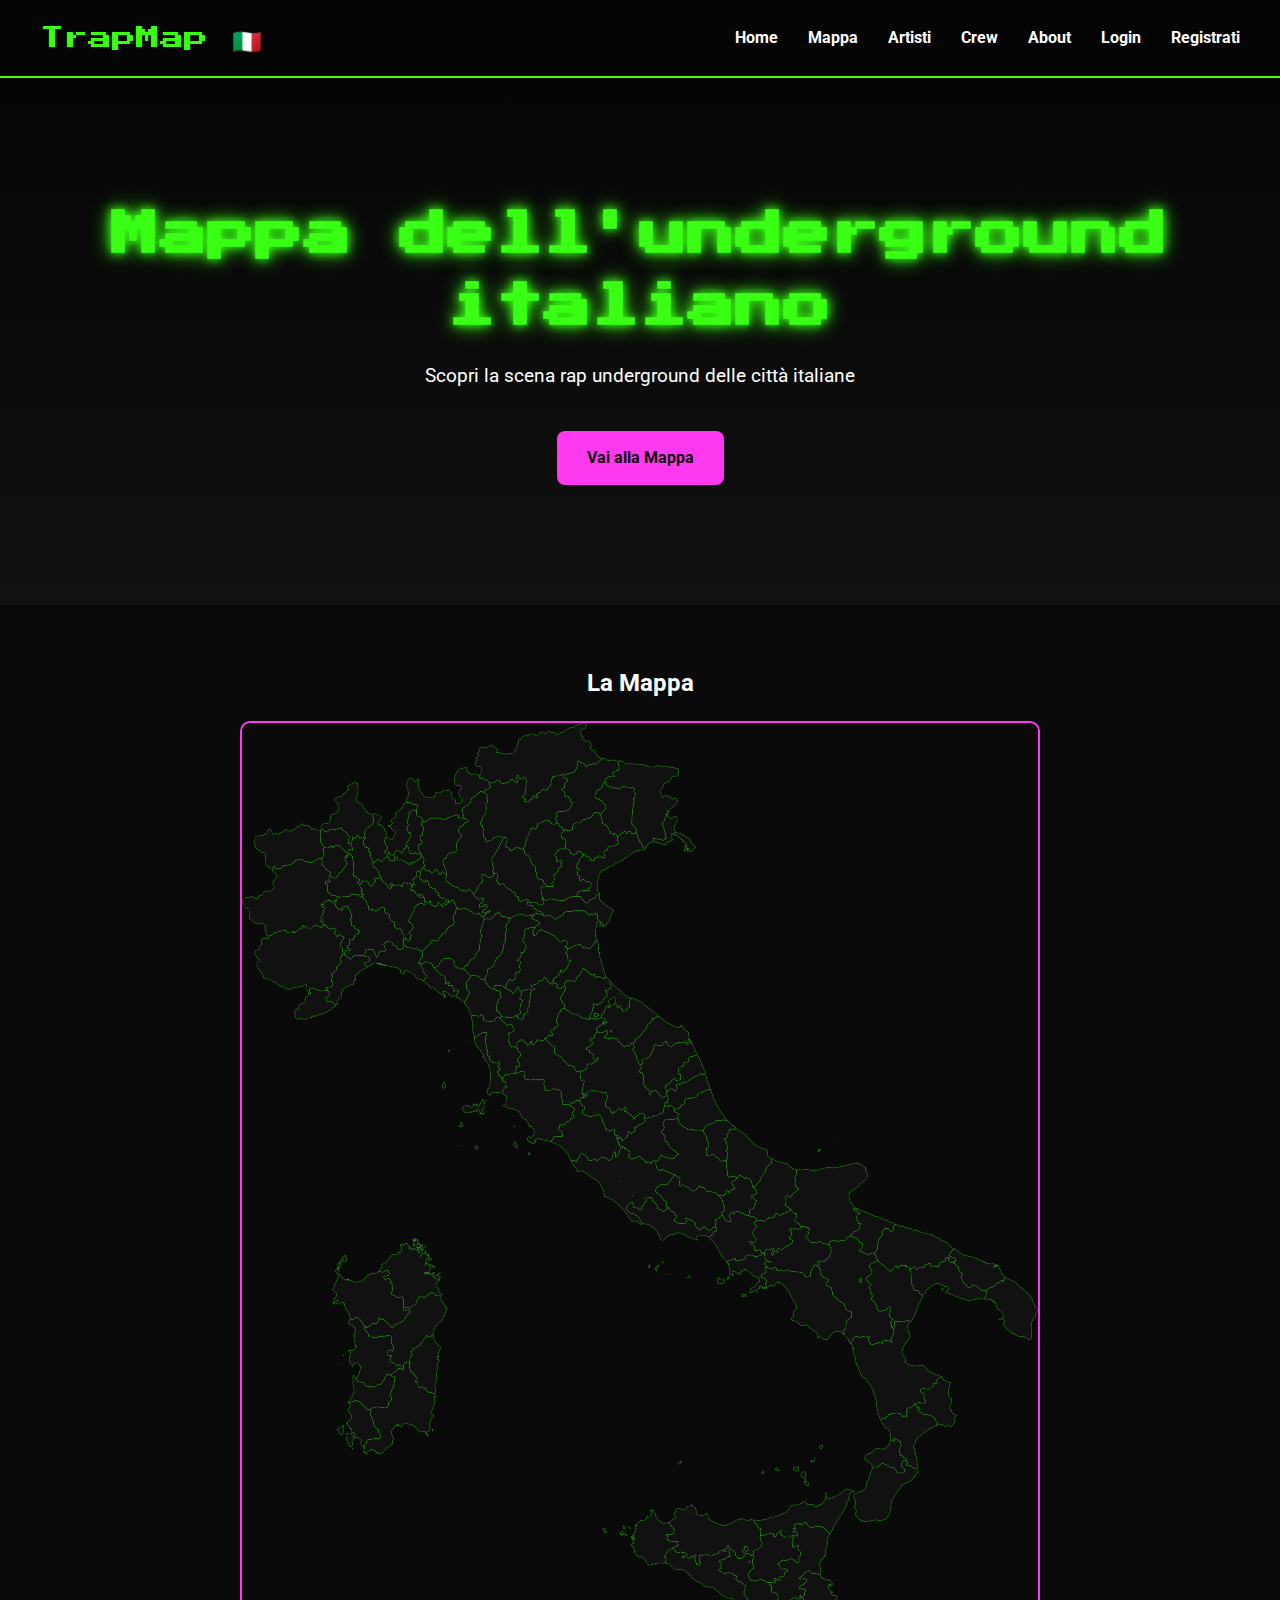
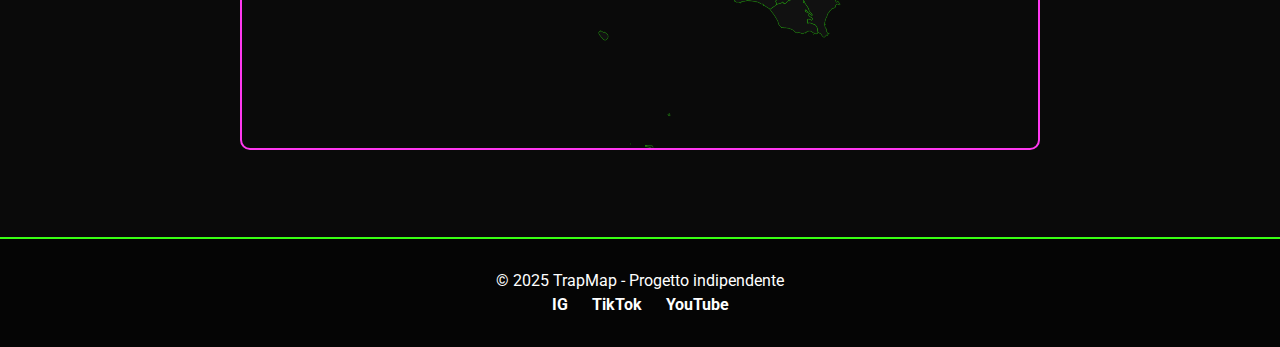
<file: index.html>
<!DOCTYPE html>
<html lang="it">
<head>
<meta charset="UTF-8">
<meta name="viewport" content="width=device-width, initial-scale=1.0">
<title>TrapMap</title>
<link rel="stylesheet" href="style.css">
<link href="https://fonts.googleapis.com/css2?family=Press+Start+2P&family=Roboto:wght@400;700&display=swap" rel="stylesheet">
</head>

<body>
<header>
  <div class="logo">TrapMap 🇮🇹</div>
   <div class="menu-toggle" id="menu-toggle"></div>
  <nav>
    <ul>
      <li><a href="#">Home</a></li>
      <li><a href="#map">Mappa</a></li>
      <li><a href="#">Artisti</a></li>
      <li><a href="#">Crew</a></li>
      <li><a href="#">About</a></li>
	  <li><a href="#" onclick="openLogin()">Login</a></li>
	  <li><a href="#" onclick="openRegister()">Registrati</a></li>
    </ul>
  </nav>
</header>

<section class="hero">
  <h1>Mappa dell'underground italiano</h1>
  <p>Scopri la scena rap underground delle città italiane </p>
  <a href="#map" class="btn-primary hero-btn">Vai alla Mappa</a>
</section>

 <!-- Tooltip globale per nome provincia cursore-->
 <div id="tooltip" class="tooltip"></div>

<section id="map" class="map-section">
  <h2>La Mappa</h2>
  <div class="italy-map-container">
     <div id="map-container" aria-live="polite" role="img" aria-label="Mappa delle province italiane"></div>
  </div>
</section>

<!-- ---------------- POPUP LOGIN ---------------- -->
<div id="loginPopup" class="overlay hidden">
  <div class="overlay-content">
    <span id="closeLogin" class="close-overlay">&times;</span>
    <h2>Accedi</h2>
    <form id="loginForm">
		<!-- Contenitore per messaggi di errore -->
		<div id="loginErrors" style="color: #ff39f0; margin-bottom: 10px;"></div>
	
      <input type="text" name="username" placeholder="Username" required>
      <input type="password" name="password" placeholder="Password" required>
      <button type="submit" class="btn-primary">Accedi</button>
    </form>
    <p>Non hai un account? <a href="#" id="showRegister">Registrati</a></p>
  </div>
</div>

<!-- ---------------- POPUP REGISTRAZIONE ---------------- -->
<div id="registerPopup" class="overlay hidden">
  <div class="overlay-content">
    <span id="closeRegister" class="close-overlay">&times;</span>
    <h2>Registrati</h2>
		<!-- Contenitore per messaggi di errore -->
        <div id="registerErrors" style="color: #ff39f0; margin-bottom: 10px;"></div>
		
    <form id="registerForm">
      <input type="text" name="nome" placeholder="Nome" required>
      <input type="text" name="cognome" placeholder="Cognome" required>
      <input type="text" name="username" placeholder="Username" required>
      <input type="email" name="email" placeholder="Email" required>
      <input type="password" name="password" placeholder="Password" required>
      <input type="password" name="confirm_password" placeholder="Conferma Password" required>
      <button type="submit" class="btn-primary">Registrati</button>
    </form>
    <p>Hai già un account? <a href="#" id="showLogin">Accedi</a></p>
  </div>
</div>


<footer>
  <p>© 2025 TrapMap - Progetto indipendente</p>
  <div class="socials">
    <a href="#">IG</a>
    <a href="#">TikTok</a>
    <a href="#">YouTube</a>
  </div>
</footer>

<!-- LINK JS -->
<script src="script.js"></script>
</body>
</html>
</file>
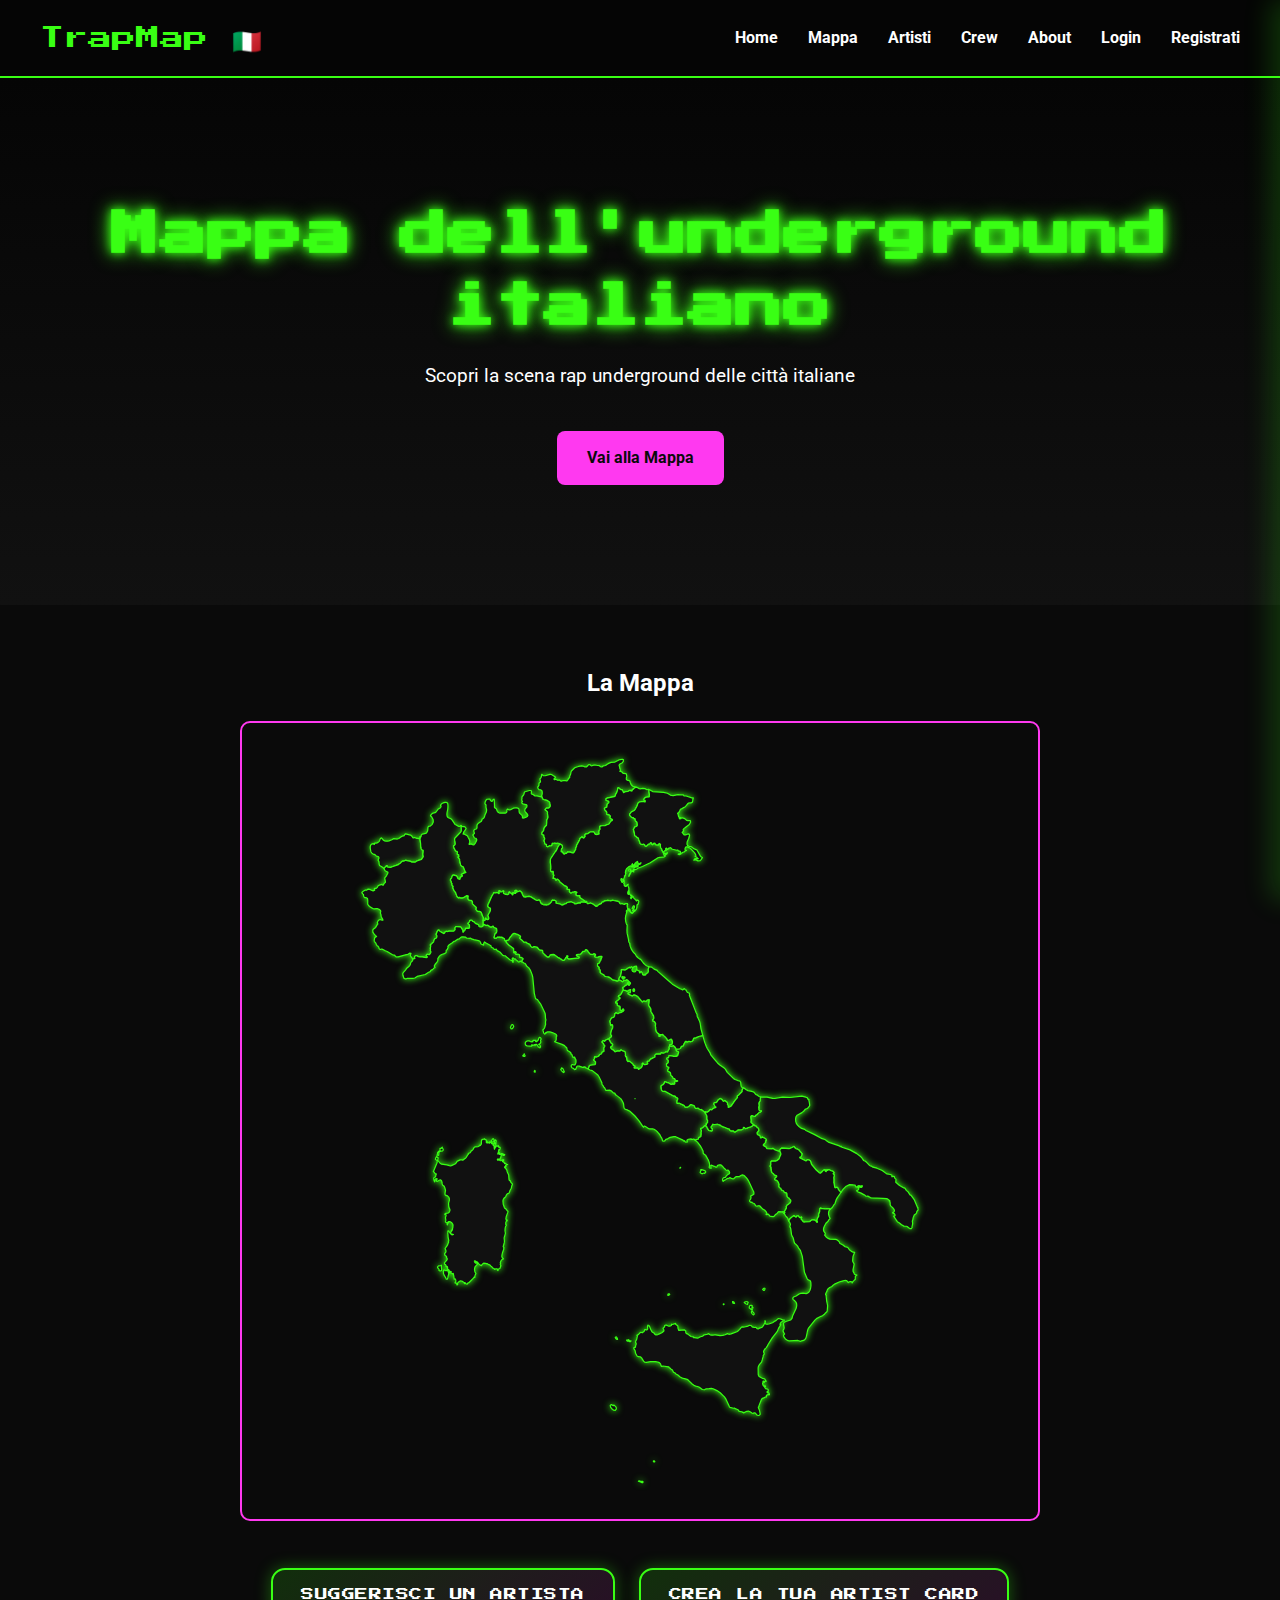
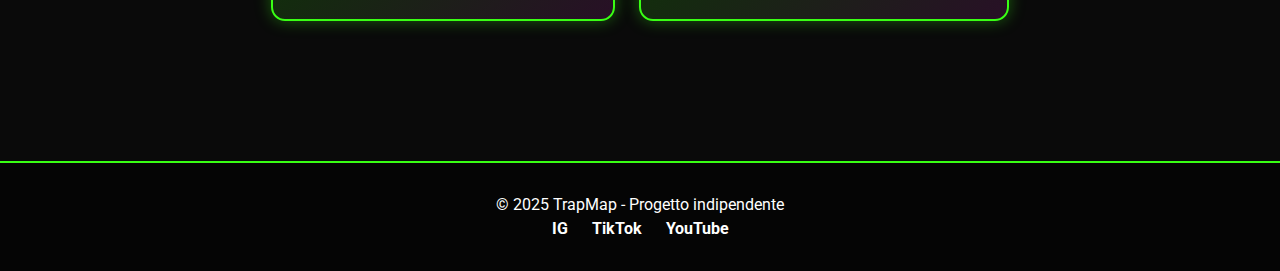
<file: view/index.html>
<!DOCTYPE html>
<html lang="it">
<head>
<meta charset="UTF-8">
<meta name="viewport" content="width=device-width, initial-scale=1.0">
<title>TrapMap</title>
<link rel="stylesheet" href="assets/css/style.css">
<link href="https://fonts.googleapis.com/css2?family=Press+Start+2P&family=Roboto:wght@400;700&display=swap" rel="stylesheet">
</head>

<body>
<header>
  <div class="logo">TrapMap 🇮🇹</div>
   <div class="menu-toggle" id="menu-toggle"></div>
  <nav>
    <ul>
      <li><a href="#">Home</a></li>
      <li><a href="#map">Mappa</a></li>
      <li><a href="#">Artisti</a></li>
      <li><a href="#">Crew</a></li>
      <li><a href="#">About</a></li>
	  <li><a href="#" onclick="openLogin()">Login</a></li>
	  <li><a href="#" onclick="openRegister()">Registrati</a></li>
    </ul>
  </nav>
</header>

<div id="profilePanelBackdrop" class="profile-panel-backdrop hidden" aria-hidden="true"></div>
<aside id="profilePanel" class="profile-panel" aria-hidden="true" aria-labelledby="profilePanelTitle">
  <div class="profile-panel-header">
    <h2 id="profilePanelTitle">Pannello personale</h2>
    <button type="button" class="close-profile" id="closeProfilePanel" aria-label="Chiudi pannello personale">&times;</button>
  </div>
  <div class="profile-panel-body">
    <p class="profile-panel-username" id="profileUsername"></p>
    <ul class="profile-panel-actions" role="menu">
      <li><button type="button" id="profileActionSuggest" class="profile-action" role="menuitem">Invia un suggerimento</button></li>
      <li><button type="button" id="profileActionMySuggestions" class="profile-action" role="menuitem">I miei suggerimenti</button></li>
      <li><button type="button" id="profileActionLogout" class="profile-action profile-action-logout" role="menuitem">Logout</button></li>
    </ul>
  </div>
</aside>

<section class="hero">
  <h1>Mappa dell'underground italiano</h1>
  <p>Scopri la scena rap underground delle città italiane </p>
  <a href="#map" class="btn-primary hero-btn">Vai alla Mappa</a>
</section>

 <!-- Tooltip globale per nome provincia cursore-->
 <div id="tooltip" class="tooltip"></div>

<section id="map" class="map-section">
  <h2>La Mappa</h2>
  <div class="italy-map-container">
     <div id="map-container" aria-live="polite" role="img" aria-label="Mappa delle province italiane"></div>
  </div>
  <div class="map-cta" aria-label="Azioni rapide">
    <button type="button" class="cta-button" id="suggestArtistCta">Suggerisci un artista</button>
    <button type="button" class="cta-button" id="createArtistCardCta">Crea la tua artist card</button>
  </div>
</section>

<!-- ---------------- FORM SUGGERIMENTO ---------------- -->
<div id="suggestionModal" class="modal-overlay hidden" role="dialog" aria-modal="true" aria-labelledby="suggestionTitle">
  <div class="modal-content">
    <div class="modal-header">
      <h2 id="suggestionTitle">Suggerisci un artista</h2>
      <button type="button" class="close-overlay" id="closeSuggestionForm" aria-label="Chiudi il form suggerimento">&times;</button>
    </div>
    <form id="suggestionForm" class="modal-form" novalidate>
      <div class="form-grid">
        <div class="form-field">
          <label for="suggestArtistName">Nome artista suggerito *</label>
          <input type="text" id="suggestArtistName" name="artist_name" required>
        </div>
		<div class="form-field">
          <label for="suggestArtistAlias">Alias</label>
          <input type="text" id="suggestArtistAlias" name="artist_alias">
        </div>
        <div class="form-field">
          <label for="suggestLocation">Provincia </label>
          <select id="suggestLocation" name="location">
            <option value="">Non specificato</option>
          </select>
        </div>
        <div class="form-field">
          <label for="suggestCategory">Categoria *</label>
          <select id="suggestCategory" name="category" required>
            <option value="">Seleziona</option>
            <option value="rapper">Rapper</option>
            <option value="producer">Producer</option>
            <option value="both">Rapper / Producer</option>
          </select>
        </div>
        <div class="form-field">
          <label for="instagram">Link Instagram *</label>
          <input type="url" id="instagram" name="links" placeholder="https://" required>
        </div>
		 <div class="form-field">
          <label for="suggestLinks">Link Spotify </label>
          <input type="url" id="suggestLinks" name="links" placeholder="https://">
        </div>
		 <div class="form-field">
          <label for="suggestLinks">Link Soundcloud </label>
          <input type="url" id="suggestLinks" name="links" placeholder="https://">
        </div>
      </div>
      <div class="form-feedback" id="suggestionFeedback" role="status" aria-live="polite"></div>
      <button type="submit" class="btn-primary submit-button">Invia suggerimento</button>
    </form>
  </div>
</div>

<!-- ---------------- FORM ARTIST CARD ---------------- -->
<div id="artistCardModal" class="modal-overlay hidden" role="dialog" aria-modal="true" aria-labelledby="artistCardTitle">
  <div class="modal-content wide">
    <div class="modal-header">
      <h2 id="artistCardTitle">Crea la tua artist card</h2>
      <button type="button" class="close-overlay" id="closeArtistCardForm" aria-label="Chiudi il form artist card">&times;</button>
    </div>
    <div class="modal-body">
      <form id="artistCardForm" class="modal-form" enctype="multipart/form-data" novalidate>
        <div class="form-grid two-columns">
          <div class="form-field">
            <label for="artistName">Nome artista *</label>
            <input type="text" id="artistName" name="artist_name" required>
          </div>
          <div class="form-field">
            <label for="artistAlias">Alias <span class="optional-label">(opzionale)</span></label>
            <input type="text" id="artistAlias" name="artist_alias" placeholder="Es. @nickname">
          </div>
          <div class="form-field">
            <label for="artistProvince">Provincia *</label>
            <select id="artistProvince" name="province" data-populate="province" required>
              <option value="">Seleziona provincia</option>
            </select>
          </div>
          <div class="form-field">
            <label for="artistCategory">Categoria *</label>
            <select id="artistCategory" name="category" required>
              <option value="">Seleziona</option>
              <option value="rapper">Rapper</option>
              <option value="producer">Producer</option>
              <option value="both">Entrambi</option>
            </select>
          </div>
          <div class="form-field">
            <label for="artistInstagram">Link Instagram *</label>
            <input type="url" id="artistInstagram" name="instagram" placeholder="https://www.instagram.com/" required>
          </div>
          <div class="form-field">
            <label for="artistSpotify">Link Spotify <span class="optional-label">(opzionale)</span></label>
            <input type="url" id="artistSpotify" name="spotify" placeholder="https://open.spotify.com/">
          </div>
          <div class="form-field">
            <label for="artistSoundcloud">Link SoundCloud <span class="optional-label">(opzionale)</span></label>
            <input type="url" id="artistSoundcloud" name="soundcloud" placeholder="https://soundcloud.com/">
          </div>
          <div class="form-field form-field-full">
            <label for="artistImage">Immagine card *</label>
            <input type="file" id="artistImage" name="image" accept="image/*" required>
          </div>
        </div>
        <div class="form-feedback" id="artistCardFeedback" role="status" aria-live="polite"></div>
        <button type="submit" class="btn-primary submit-button" id="artistCardSubmit">Crea la mia artist card</button>
      </form>
      <aside class="artist-card-preview" aria-live="polite" aria-label="Anteprima live della artist card">
        <div class="artist-preview-card">
          <div class="artist-preview-image" id="artistPreviewImageContainer">
            <img id="artistPreviewImage" alt="Anteprima immagine artista" hidden>
            <span class="artist-preview-placeholder">Carica un'immagine per la tua card</span>
          </div>
          <div class="artist-preview-body">
            <h3 id="artistPreviewName">Nome artista</h3>
            <p id="artistPreviewAlias">@alias</p>
            <p id="artistPreviewLocation" class="artist-preview-meta">Provincia</p>
            <p id="artistPreviewCategory" class="artist-preview-category">Categoria</p>
            <ul id="artistPreviewLinks" class="artist-preview-links"></ul>
          </div>
        </div>
      </aside>
    </div>
  </div>
</div>

<!-- ---------------- POPUP LOGIN ---------------- -->
<div id="loginPopup" class="overlay hidden">
  <div class="overlay-content">
    <span id="closeLogin" class="close-overlay">&times;</span>
    <h2>Accedi</h2>
    <form id="loginForm">
		<!-- Contenitore per messaggi di errore -->
		<div id="loginErrors" style="color: #ff39f0; margin-bottom: 10px;"></div>
	
      <input type="text" name="username" placeholder="Username" required>
      <input type="password" name="password" placeholder="Password" required>
      <button type="submit" class="btn-primary">Accedi</button>
    </form>
    <p>Non hai un account? <a href="#" id="showRegister">Registrati</a></p>
  </div>
</div>

<!-- ---------------- POPUP REGISTRAZIONE ---------------- -->
<div id="registerPopup" class="overlay hidden">
  <div class="overlay-content">
    <span id="closeRegister" class="close-overlay">&times;</span>
    <h2>Registrati</h2>
		<!-- Contenitore per messaggi di errore -->
        <div id="registerErrors" style="color: #ff39f0; margin-bottom: 10px;"></div>
		
    <form id="registerForm">
      <input type="text" name="nome" placeholder="Nome" required>
      <input type="text" name="cognome" placeholder="Cognome" required>
      <input type="text" name="username" placeholder="Username" required>
      <input type="email" name="email" placeholder="Email" required>
      <input type="password" name="password" placeholder="Password" required>
      <input type="password" name="confirm_password" placeholder="Conferma Password" required>
      <button type="submit" class="btn-primary">Registrati</button>
    </form>
    <p>Hai già un account? <a href="#" id="showLogin">Accedi</a></p>
  </div>
</div>


<footer>
  <p>© 2025 TrapMap - Progetto indipendente</p>
  <div class="socials">
    <a href="#">IG</a>
    <a href="#">TikTok</a>
    <a href="#">YouTube</a>
  </div>
</footer>

<div id="globalNotification" class="global-notification hidden" role="status" aria-live="polite"></div>

<!-- LINK JS -->
<script type="module" src="assets/js/main.js"></script>
</body>
</html>
</file>
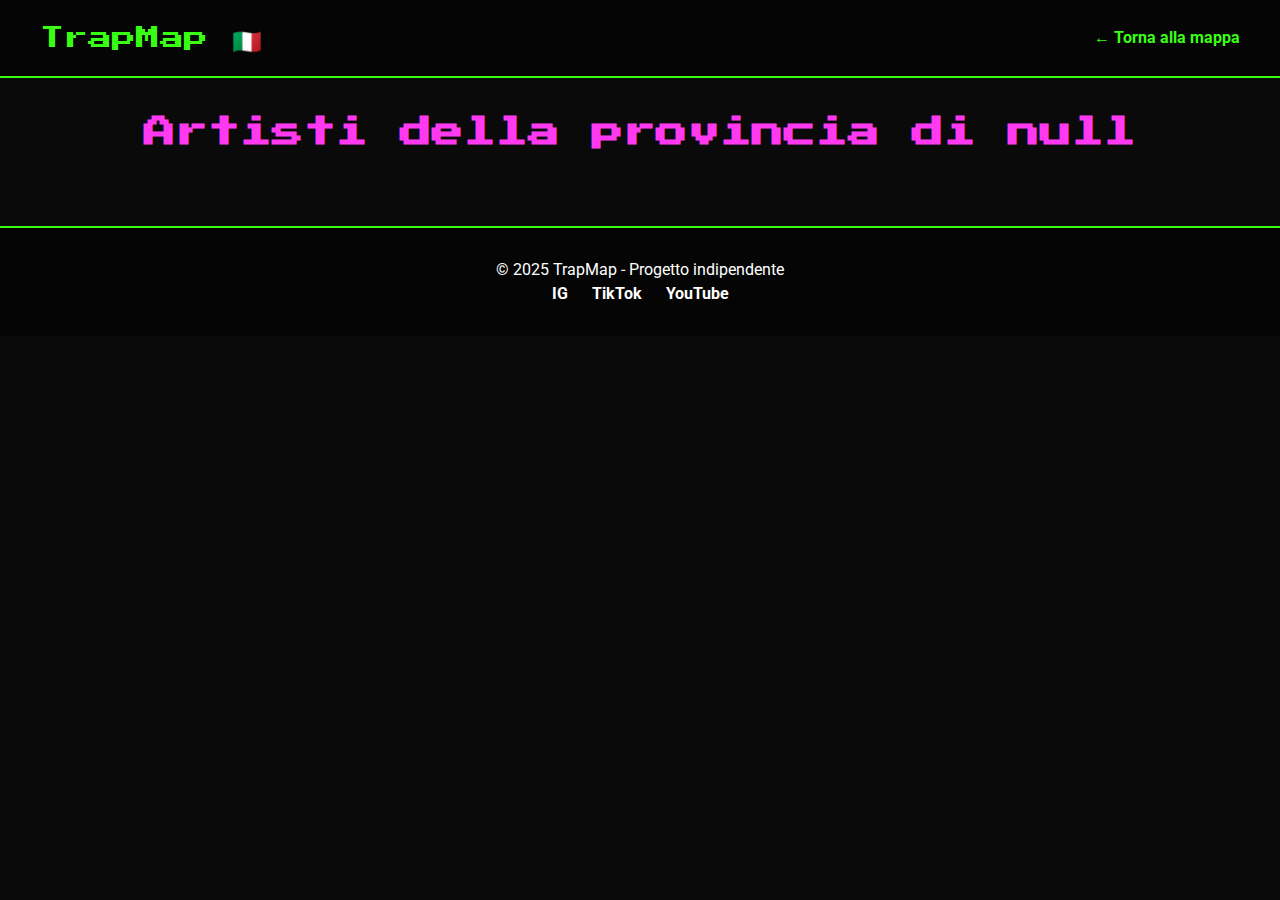
<file: artists.html>
<!DOCTYPE html>
<html lang="it">
<head>
<meta charset="UTF-8">
<meta name="viewport" content="width=device-width, initial-scale=1.0">
<title>TrapMap - Artisti</title>
<link rel="stylesheet" href="artists.css">
<link href="https://fonts.googleapis.com/css2?family=Press+Start+2P&family=Roboto:wght@400;700&display=swap" rel="stylesheet">
</head>
<body>


<header>
  <div class="logo">TrapMap 🇮🇹</div>
  <a href="index.html" class="back-button">&larr; Torna alla mappa</a>
</header>

<main>
  <h1 id="page-title">Artisti della provincia</h1>
  <div id="artist-cards" class="cards-container"></div>
</main>

<footer>
  <p>© 2025 TrapMap - Progetto indipendente</p>
  <div class="socials">
    <a href="#">IG</a>
    <a href="#">TikTok</a>
    <a href="#">YouTube</a>
  </div>
</footer>

<script src="artists.js"></script>
</body>
</html>
</file>
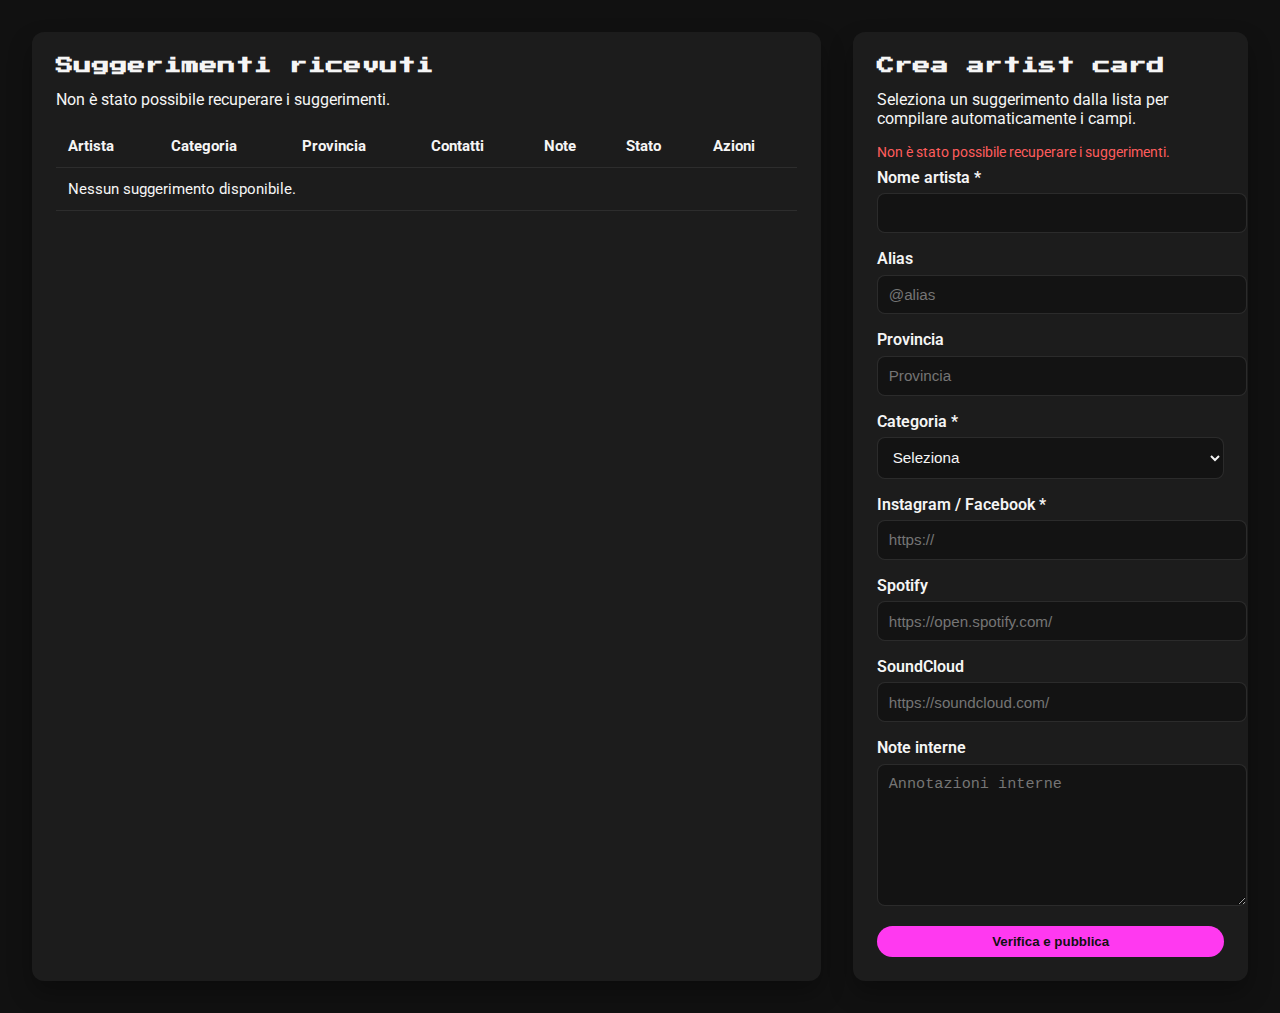
<file: view/admin.html>
<!DOCTYPE html>
<html lang="it">
<head>
  <meta charset="UTF-8">
  <meta name="viewport" content="width=device-width, initial-scale=1.0">
  <title>TrapMap • Admin</title>
  <link rel="stylesheet" href="assets/css/admin.css">
  <link href="https://fonts.googleapis.com/css2?family=Press+Start+2P&family=Roboto:wght@400;600;700&display=swap" rel="stylesheet">
</head>
<body>
  <main class="admin-container">
    <section aria-labelledby="suggestionsTitle">
      <h1 id="suggestionsTitle">Suggerimenti ricevuti</h1>
      <p id="adminListStatus" role="status" aria-live="polite"></p>
      <div class="table-wrapper">
        <table class="suggestions-table" aria-describedby="suggestionsTitle">
          <thead>
            <tr>
              <th scope="col">Artista</th>
              <th scope="col">Categoria</th>
              <th scope="col">Provincia</th>
              <th scope="col">Contatti</th>
              <th scope="col">Note</th>
              <th scope="col">Stato</th>
              <th scope="col">Azioni</th>
            </tr>
          </thead>
          <tbody id="suggestionsTableBody">
            <tr>
              <td colspan="7">Caricamento suggerimenti…</td>
            </tr>
          </tbody>
        </table>
      </div>
    </section>
    <section aria-labelledby="createCardTitle">
      <h2 id="createCardTitle">Crea artist card</h2>
      <p>Seleziona un suggerimento dalla lista per compilare automaticamente i campi.</p>
      <div id="adminFeedback" role="status" aria-live="polite"></div>
      <form id="adminCreateCardForm" class="admin-form" novalidate>
        <input type="hidden" id="adminSuggestionId" name="suggestion_id">
        <div>
          <label for="adminArtistName">Nome artista *</label>
          <input type="text" id="adminArtistName" name="nome_artista" required>
        </div>
        <div>
          <label for="adminArtistAlias">Alias</label>
          <input type="text" id="adminArtistAlias" name="alias" placeholder="@alias">
        </div>
        <div>
          <label for="adminArtistProvince">Provincia</label>
          <input type="text" id="adminArtistProvince" name="provincia" placeholder="Provincia">
        </div>
        <div>
          <label for="adminArtistCategory">Categoria *</label>
          <select id="adminArtistCategory" name="categoria" required>
            <option value="">Seleziona</option>
            <option value="rapper">Rapper</option>
            <option value="producer">Producer</option>
            <option value="both">Entrambi</option>
          </select>
        </div>
        <div>
          <label for="adminInstagramFacebook">Instagram / Facebook *</label>
          <input type="url" id="adminInstagramFacebook" name="instagram_facebook" placeholder="https://" required>
        </div>
        <div>
          <label for="adminSpotify">Spotify</label>
          <input type="url" id="adminSpotify" name="spotify" placeholder="https://open.spotify.com/">
        </div>
        <div>
          <label for="adminSoundcloud">SoundCloud</label>
          <input type="url" id="adminSoundcloud" name="soundcloud" placeholder="https://soundcloud.com/">
        </div>
        <div>
          <label for="adminNotes">Note interne</label>
          <textarea id="adminNotes" name="commento" placeholder="Annotazioni interne" disabled></textarea>
        </div>
        <button type="submit" class="primary">Verifica e pubblica</button>
      </form>
    </section>
  </main>
  <script src="assets/js/admin.js" type="module"></script>
</body>
</html>
</file>
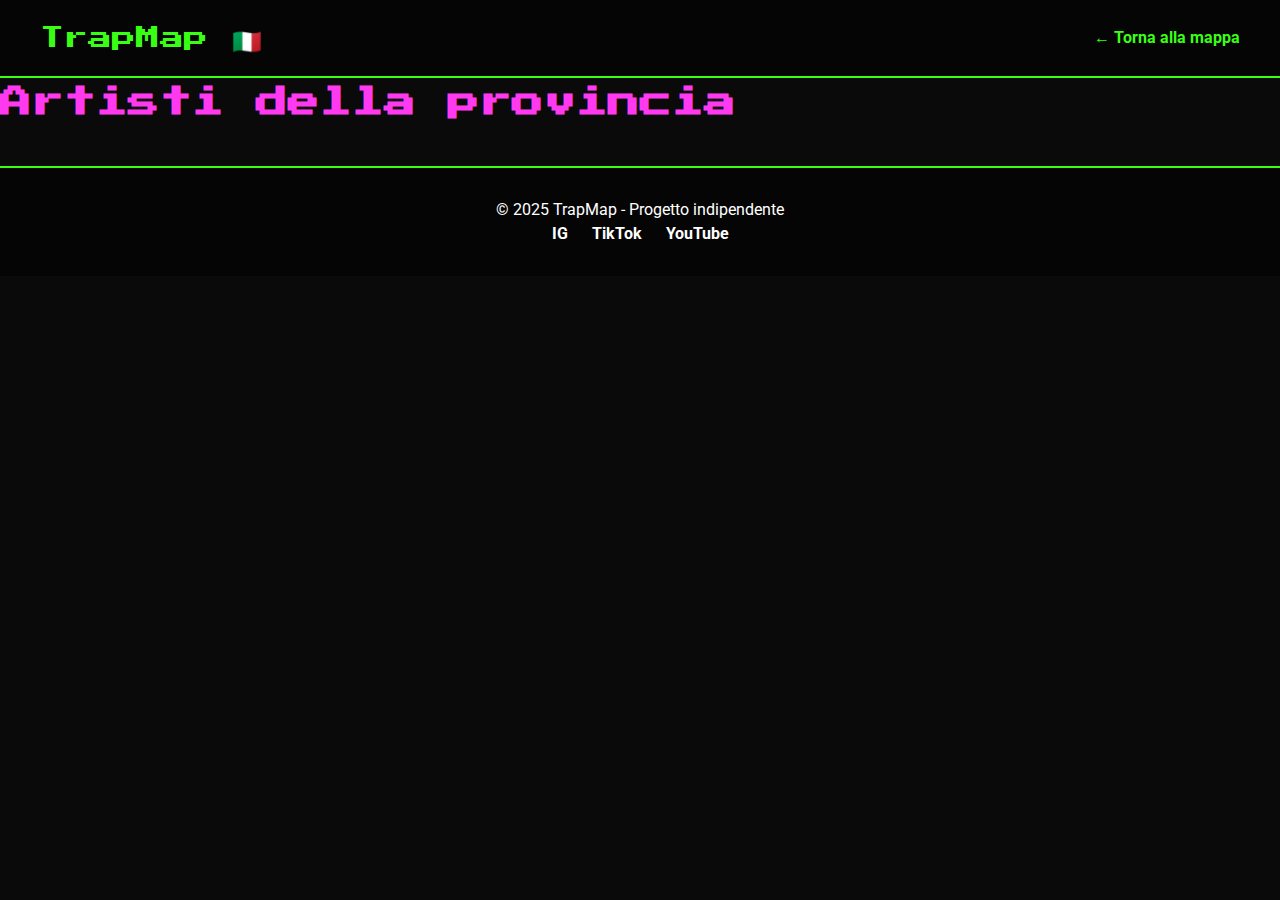
<file: view/artists.html>
<!DOCTYPE html>
<html lang="it">
<head>
<meta charset="UTF-8">
<meta name="viewport" content="width=device-width, initial-scale=1.0">
<title>TrapMap - Artisti</title>
<link rel="stylesheet" href="assets/css/style.css">
<link rel="stylesheet" href="assets/css/artists.css">
<link href="https://fonts.googleapis.com/css2?family=Press+Start+2P&family=Roboto:wght@400;700&display=swap" rel="stylesheet">
</head>
<body>


<header>
  <div class="logo">TrapMap 🇮🇹</div>
  <a href="index.html" class="back-button">&larr; Torna alla mappa</a>
</header>

<main>
  <h1 id="page-title"></h1>
  <div id="artist-cards" class="cards-container"></div>
</main>

<footer>
  <p>© 2025 TrapMap - Progetto indipendente</p>
  <div class="socials">
    <a href="#">IG</a>
    <a href="#">TikTok</a>
    <a href="#">YouTube</a>
  </div>
</footer>

<script src="assets/js/artists.js"></script>
</body>
</html>
</file>
<file: view/assets/css/style.css>
:root {
    --bg: #0a0a0a;
    --bg-panel: #070707;
    --bg-modal: #111111;
    --neon-green: #39ff14;
    --neon-pink: #ff39f0;
    --neon-pink-dark: #ff00e0;
    --text-primary: #ffffff;
    --text-muted: #9e9e9e;
    --border-radius: 12px;
    --transition-base: 0.25s ease;
}

* {
    margin: 0;
    padding: 0;
    box-sizing: border-box;
}

body {
    font-family: 'Roboto', sans-serif;
    background-color: var(--bg);
    color: var(--text-primary);
    line-height: 1.5;
}

.hidden,
.is-hidden {
    display: none !important;
}

a {
    color: inherit;
}

/* ---------------- NAVIGATION ---------------- */
header {
    display: flex;
    justify-content: space-between;
    align-items: center;
    padding: 20px 40px;
    background-color: #050505;
    border-bottom: 2px solid var(--neon-green);
}

header .logo {
    font-family: 'Press Start 2P', cursive;
    font-size: 1.5rem;
    color: var(--neon-green);
}

.back-button {
    color: var(--neon-green);
    text-decoration: none;
    font-weight: bold;
    transition: color var(--transition-base), text-shadow var(--transition-base);
}

.back-button:hover,
.back-button:focus {
    color: var(--neon-pink);
    text-shadow: 0 0 10px var(--neon-pink);
    outline: none;
}

nav {
    position: relative;
    display: flex;
    align-items: center;
    gap: 24px;
}

nav ul {
    display: flex;
    list-style: none;
    align-items: center;
}

nav ul li {
    margin-left: 30px;
}

nav ul li a {
    text-decoration: none;
    color: var(--text-primary);
    font-weight: bold;
    transition: color var(--transition-base), text-shadow var(--transition-base);
}

nav ul li a:hover,
nav ul li a:focus {
    color: var(--neon-pink);
    text-shadow: 0 0 10px var(--neon-pink);
    outline: none;
}

.menu-toggle {
    display: none;
    font-size: 2rem;
    color: var(--neon-green);
    cursor: pointer;
}

.nav-with-profile {
    padding-right: 0;
}

.profile-menu {
    display: flex;
    align-items: center;
    justify-content: center;
}

.profile-button {
    display: flex;
    align-items: center;
    justify-content: center;
    width: 44px;
    height: 44px;
    border-radius: 50%;
    border: 2px solid var(--neon-green);
    background: transparent;
    color: var(--neon-green);
    font-size: 1.3rem;
    cursor: pointer;
    transition: transform var(--transition-base), box-shadow var(--transition-base), background-color var(--transition-base);
}

.profile-button:hover,
.profile-button:focus {
    background-color: rgba(57, 255, 20, 0.12);
    box-shadow: 0 0 12px var(--neon-green);
    outline: none;
    transform: scale(1.05);
}

/* ---------------- PROFILE PANEL ---------------- */
.profile-panel-backdrop {
    position: fixed;
    inset: 0;
    background: rgba(5, 5, 5, 0.75);
    backdrop-filter: blur(2px);
    z-index: 1090;
}

.profile-panel {
    position: fixed;
    top: 0;
    right: 0;
    width: min(360px, 90vw);
    height: 100vh;
    background: var(--bg-panel);
    border-left: 2px solid var(--neon-green);
    box-shadow: -10px 0 25px rgba(57, 255, 20, 0.18);
    padding: 24px;
    display: flex;
    flex-direction: column;
    gap: 20px;
    transform: translateX(100%);
    transition: transform 0.35s ease;
    z-index: 1100;
}

.profile-panel.show {
    transform: translateX(0);
}

.profile-panel-header {
    display: flex;
    justify-content: space-between;
    align-items: center;
}

.profile-panel-header h2 {
    font-family: 'Press Start 2P', cursive;
    font-size: 1rem;
    color: var(--neon-green);
    text-shadow: 0 0 10px var(--neon-green);
}

.close-profile {
    border: none;
    background: transparent;
    color: var(--neon-pink);
    font-size: 2rem;
    cursor: pointer;
    line-height: 1;
}

.profile-panel-body {
    display: flex;
    flex-direction: column;
    gap: 18px;
}

.profile-panel-username {
    font-size: 1rem;
    font-weight: bold;
    color: var(--neon-green);
    word-break: break-word;
}

.profile-panel-actions {
    list-style: none;
    display: flex;
    flex-direction: column;
    gap: 12px;
}

.profile-panel-actions li {
    width: 100%;
}

.profile-action {
    width: 100%;
    padding: 14px 16px;
    border-radius: var(--border-radius);
    border: 2px solid transparent;
    background: linear-gradient(135deg, rgba(57, 255, 20, 0.1), rgba(255, 57, 240, 0.05));
    color: var(--text-primary);
    font-weight: 600;
    text-align: left;
    cursor: pointer;
    transition: background var(--transition-base), border-color var(--transition-base), box-shadow var(--transition-base);
}

.profile-action:hover,
.profile-action:focus {
    border-color: var(--neon-green);
    box-shadow: 0 0 12px rgba(57, 255, 20, 0.35);
    outline: none;
}

.profile-action-logout {
    border-color: var(--neon-pink);
    background: linear-gradient(135deg, rgba(255, 57, 240, 0.15), rgba(255, 0, 224, 0.05));
}

.profile-action-logout:hover,
.profile-action-logout:focus {
    box-shadow: 0 0 14px rgba(255, 57, 240, 0.45);
}

/* ---------------- HERO ---------------- */
.hero {
    text-align: center;
    padding: 120px 20px;
    background: linear-gradient(180deg, #050505, #111111);
}

.hero h1 {
    font-family: 'Press Start 2P', cursive;
    font-size: clamp(2.4rem, 4vw, 3rem);
    margin-bottom: 20px;
    color: var(--neon-green);
    text-shadow: 0 0 10px var(--neon-green), 0 0 20px var(--neon-green);
}

.hero p {
    font-size: 1.2rem;
    margin-bottom: 40px;
}

.btn-primary {
    display: inline-block;
    padding: 15px 30px;
    font-weight: bold;
    font-size: 1rem;
    color: #0a0a0a;
    background-color: var(--neon-pink);
    border: none;
    border-radius: 8px;
    text-decoration: none;
    transition: background-color var(--transition-base), box-shadow var(--transition-base);
    cursor: pointer;
}

.btn-primary:hover,
.btn-primary:focus {
    background-color: var(--neon-pink-dark);
    box-shadow: 0 0 20px var(--neon-pink);
    outline: none;
}

/* ---------------- MAP SECTION ---------------- */
.map-section {
    padding: 60px 40px;
    text-align: center;
    background-color: var(--bg);
}

.italy-map-container {
    position: relative;
    display: inline-block;
    width: 100%;
    max-width: 800px;
    margin: 20px auto 40px;
}

.italy-map {
    width: 100%;
    height: auto;
    display: block;
    border: 2px solid var(--neon-pink) !important;
    border-radius: 10px;
    background-color: var(--bg) !important;
}

.italy-map path {
    fill: #111 !important;
    stroke: var(--neon-green) !important;
    stroke-width: 1.5 !important;
    cursor: pointer !important;
    transition: all 0.3s ease !important;
    filter: drop-shadow(0 0 5px var(--neon-green)) !important;
}

.italy-map path:hover {
    fill: var(--neon-pink) !important;
    stroke: var(--neon-green) !important;
    stroke-width: 2 !important;
    filter: drop-shadow(0 0 15px var(--neon-pink)) drop-shadow(0 0 10px var(--neon-green)) !important;
}

.italy-map text {
    pointer-events: none !important;
    font-family: 'Press Start 2P', monospace !important;
    fill: var(--neon-green) !important;
    font-size: 10px !important;
    text-shadow: 0 0 5px var(--neon-green), 0 0 10px var(--neon-green) !important;
}

.tooltip {
    position: absolute;
    background-color: rgba(0, 0, 0, 0.8);
    color: var(--neon-green);
    padding: 6px 10px;
    border-radius: 6px;
    font-size: 0.9rem;
    font-family: 'Press Start 2P', cursive;
    pointer-events: none;
    opacity: 0;
    transition: opacity 0.15s ease;
    z-index: 999;
}

.map-cta {
    display: flex;
    justify-content: center;
    gap: 24px;
    flex-wrap: wrap;
}

.cta-button {
    position: relative;
    padding: 18px 28px;
    border: 2px solid var(--neon-green);
    border-radius: 14px;
    background: linear-gradient(135deg, rgba(57, 255, 20, 0.15), rgba(255, 57, 240, 0.12));
    color: var(--text-primary);
    font-family: 'Press Start 2P', cursive;
    font-size: 0.8rem;
    letter-spacing: 0.5px;
    text-transform: uppercase;
    cursor: pointer;
    box-shadow: 0 0 16px rgba(57, 255, 20, 0.35);
    transition: transform 0.25s ease, box-shadow 0.25s ease;
}

.cta-button:hover,
.cta-button:focus {
    transform: translateY(-3px) scale(1.03);
    box-shadow: 0 0 25px rgba(57, 255, 20, 0.55);
    outline: none;
}

/* ---------------- MODALS ---------------- */
.modal-overlay {
    position: fixed;
    inset: 0;
    background: rgba(5, 5, 5, 0.94);
    display: flex;
    justify-content: center;
    align-items: center;
    z-index: 1050;
    padding: 16px; /* ridotto da 24px */
}

.modal-content {
    background-color: var(--bg-modal);
    border: 2px solid var(--neon-pink);
    border-radius: var(--border-radius);
    width: min(600px, 90vw);
    max-height: 85vh;
    overflow-y: auto;
    overflow-x: hidden;
    display: flex;
    flex-direction: column;
    box-shadow: 0 0 24px rgba(255, 57, 240, 0.25);
    padding: 16px;

    /* supporto Firefox */
    scrollbar-width: thin;
    scrollbar-color: rgba(255, 57, 240, 0.6) rgba(255, 57, 240, 0.08);
}

/* 🎨 Scrollbar neon-style */
.modal-content::-webkit-scrollbar {
    width: 10px;
}

.modal-content::-webkit-scrollbar-track {
    background: linear-gradient(135deg, rgba(255, 57, 240, 0.08), rgba(255, 0, 224, 0.03));
    border-radius: 10px;
}

.modal-content::-webkit-scrollbar-thumb {
    background: linear-gradient(135deg, rgba(255, 57, 240, 0.85), rgba(255, 0, 224, 0.65));
    border-radius: 10px;
    box-shadow: 0 0 10px rgba(255, 57, 240, 0.6);
    transition: all 0.2s ease-in-out;
}

.modal-content::-webkit-scrollbar-thumb:hover {
    background: linear-gradient(135deg, rgba(255, 57, 240, 1), rgba(255, 0, 224, 0.85));
    box-shadow: 0 0 14px rgba(255, 57, 240, 0.9);
}


.modal-content.wide {
    width: min(980px, 96vw);
}

.modal-header {
    display: flex;
    justify-content: space-between;
    align-items: center;
    padding: 24px;
    border-bottom: 1px solid rgba(255, 57, 240, 0.25);
}

.modal-header h2 {
    font-family: 'Press Start 2P', cursive;
    font-size: 1.2rem;
    color: var(--neon-green);
    text-shadow: 0 0 10px var(--neon-green);
}

.close-overlay {
    border: none;
    background: transparent;
    color: var(--neon-pink);
    font-size: 2rem;
    cursor: pointer;
    line-height: 1;
}

.modal-body {
    display: flex;
    gap: 24px;
    padding: 24px;
    flex-wrap: wrap;
    overflow-y: auto;
}

.modal-form {
    flex: 1 1 360px;
    display: flex;
    flex-direction: column;
    gap: 24px;
}

.form-grid {
    display: grid;
    grid-template-columns: 1fr;
    gap: 18px;
}

.form-grid.two-columns {
    grid-template-columns: repeat(2, minmax(0, 1fr));
}

.form-field {
    display: flex;
    flex-direction: column;
    gap: 8px;
}

.form-field label {
    font-size: 0.9rem;
    font-weight: 600;
    color: var(--neon-green);
    text-transform: uppercase;
    letter-spacing: 0.03em;
}

.form-field .optional-label {
    font-size: 0.8rem;
    font-weight: 500;
    text-transform: none;
    color: rgba(255, 255, 255, 0.65);
    margin-left: 6px;
}

.form-field input,
.form-field select,
.form-field textarea {
    width: 100%;
    padding: 12px 14px;
    border-radius: 10px;
    border: 2px solid rgba(57, 255, 20, 0.45);
    background: #080808;
    color: var(--text-primary);
    font-size: 0.95rem;
    transition: border-color var(--transition-base), box-shadow var(--transition-base);
}

.form-field input:focus,
.form-field select:focus,
.form-field textarea:focus {
    border-color: var(--neon-pink);
    box-shadow: 0 0 12px rgba(255, 57, 240, 0.3);
    outline: none;
}

.form-field textarea {
    resize: vertical;
    min-height: 120px;
}

.submit-button {
    align-self: flex-start;
}

.form-feedback {
    min-height: 24px;
    font-size: 0.9rem;
    font-weight: 600;
    color: var(--neon-green);
    text-shadow: 0 0 6px rgba(57, 255, 20, 0.5);
}

.form-feedback.error {
    color: #ff6bb3;
    text-shadow: 0 0 6px rgba(255, 107, 179, 0.5);
}

.form-feedback.info {
    color: var(--neon-pink);
    text-shadow: 0 0 6px rgba(255, 57, 240, 0.45);
}

/* ---------------- ARTIST PREVIEW ---------------- */
.artist-card-preview {
    flex: 1 1 280px;
    background: linear-gradient(160deg, rgba(57, 255, 20, 0.12), rgba(255, 57, 240, 0.1));
    border-radius: var(--border-radius);
    border: 1px solid rgba(57, 255, 20, 0.35);
    padding: 24px;
    box-shadow: 0 0 18px rgba(57, 255, 20, 0.25);
    display: flex;
    justify-content: center;
    align-items: center;
}

.artist-preview-card,
.artist-card-core {
    width: 100%;
    max-width: 320px;
    background: #050505;
    border-radius: 18px;
    overflow: hidden;
    border: 2px solid var(--neon-green);
    box-shadow: 0 0 22px rgba(57, 255, 20, 0.35);
    display: flex;
    flex-direction: column;
}

.artist-card-core {
    height: 100%;
}

.artist-preview-image,
.artist-card-image {
    position: relative;
    width: 100%;
    aspect-ratio: 1 / 1;
    background: radial-gradient(circle at 30% 30%, rgba(57, 255, 20, 0.35), transparent 70%);
    display: flex;
    align-items: center;
    justify-content: center;
    overflow: hidden;
}

.artist-preview-image.has-image .artist-preview-placeholder {
    display: none;
}

.artist-preview-image img,
.artist-card-image img {
    width: 100%;
    height: 100%;
    object-fit: cover;
}

.artist-preview-image img[hidden] {
    display: none !important;
}

.artist-preview-placeholder {
    font-size: 0.75rem;
    text-transform: uppercase;
    letter-spacing: 0.08em;
    color: var(--text-muted);
    text-align: center;
    padding: 0 20px;
}

.artist-preview-body,
.artist-card-body {
    padding: 20px;
    display: flex;
    flex-direction: column;
    gap: 10px;
}

.artist-preview-body h3,
.artist-card-body h3 {
    font-family: 'Press Start 2P', cursive;
    font-size: 1rem;
    color: var(--neon-green);
    text-shadow: 0 0 10px var(--neon-green);
}

.artist-preview-meta,
.artist-card-meta {
    font-size: 0.8rem;
    color: var(--text-muted);
    /*font-style: italic;*/
    text-transform: capitalize;
    letter-spacing: 0.05em;
}

.artist-preview-category,
.artist-card-category {
    font-size: 0.85rem;
    font-weight: 700;
    color: var(--neon-pink);
}

.artist-preview-links,
.artist-card-links {
    list-style: none;
    display: flex;
    flex-wrap: wrap;
    gap: 8px;
    margin: 0;
    padding: 0;
}

.artist-preview-links:empty::before {
    content: 'Aggiungi i tuoi link';
    font-size: 0.7rem;
    text-transform: uppercase;
    letter-spacing: 0.08em;
    color: var(--text-muted);
}

.artist-preview-links li,
.artist-card-links li {
    padding: 6px 10px;
    border-radius: 999px;
    border: 1px solid rgba(255, 57, 240, 0.35);
    background: rgba(255, 57, 240, 0.12);
    font-size: 0.7rem;
    text-transform: uppercase;
    letter-spacing: 0.08em;
}

/* ---------------- AUTH MODALS (LOGIN / REGISTER) ---------------- */
.overlay {
    position: fixed;
    inset: 0;
    background: rgba(10, 10, 10, 0.95);
    display: flex;
    justify-content: center;
    align-items: center;
    z-index: 1000;
    padding: 20px;
}

.overlay.hidden {
    display: none;
}

.overlay-content {
    background-color: #111;
    padding: 30px;
    border: 2px solid var(--neon-pink);
    border-radius: 15px;
    width: 90%;
    max-width: 450px;
    max-height: 90vh;
    overflow-y: auto;
    text-align: center;
    box-shadow: 0 0 24px rgba(255, 57, 240, 0.35);
}

.overlay-content h2 {
    font-family: 'Press Start 2P', cursive;
    font-size: 1.5rem;
    color: var(--neon-green);
    margin-bottom: 20px;
    text-shadow: 0 0 10px var(--neon-green), 0 0 20px var(--neon-green);
}

.overlay-content input {
    width: 100%;
    padding: 12px 15px;
    margin: 8px 0;
    border-radius: 8px;
    border: 2px solid var(--neon-green);
    background-color: #111;
    color: #fff;
    outline: none;
    font-family: 'Roboto', sans-serif;
    transition: border-color var(--transition-base), box-shadow var(--transition-base);
}

.overlay-content input:focus {
    border-color: var(--neon-pink);
    box-shadow: 0 0 10px var(--neon-pink);
}

.overlay-content .btn-primary {
    display: inline-block;
    padding: 10px 20px;
    margin-top: 10px;
    font-weight: bold;
    font-size: 1rem;
}

.overlay-content p {
    margin-top: 15px;
    color: #fff;
    font-size: 0.85rem;
}

.overlay-content p a {
    color: var(--neon-pink);
    text-decoration: none;
    font-weight: bold;
    transition: color var(--transition-base), text-shadow var(--transition-base);
}

.overlay-content p a:hover {
    color: var(--neon-green);
    text-shadow: 0 0 10px var(--neon-green);
}

.close-overlay {
    float: right;
    font-size: 2rem;
    color: var(--neon-pink);
    cursor: pointer;
    margin-bottom: 15px;
}

#registerErrors p,
#loginErrors p {
    margin: 5px 0;
    font-size: 0.85rem;
    color: var(--neon-pink);
    text-shadow: 0 0 5px var(--neon-pink);
}

/* ---------------- FOOTER ---------------- */
footer {
    padding: 30px 40px;
    background-color: #050505;
    border-top: 2px solid var(--neon-green);
    text-align: center;
    margin-top: 80px;
}

footer .socials a {
    margin: 0 10px;
    color: var(--text-primary);
    font-weight: bold;
    text-decoration: none;
    transition: color var(--transition-base), text-shadow var(--transition-base);
}

footer .socials a:hover,
footer .socials a:focus {
    color: var(--neon-pink);
    text-shadow: 0 0 10px var(--neon-pink);
    outline: none;
}

/* ---------------- GLOBAL NOTIFICATION ---------------- */
.global-notification {
    position: fixed;
    bottom: 24px;
    left: 50%;
    transform: translateX(-50%);
    background: rgba(5, 5, 5, 0.95);
    border: 2px solid var(--neon-green);
    border-radius: 999px;
    padding: 14px 26px;
    font-weight: 600;
    color: var(--neon-green);
    text-shadow: 0 0 8px rgba(57, 255, 20, 0.45);
    box-shadow: 0 0 20px rgba(57, 255, 20, 0.35);
    z-index: 1300;
    opacity: 0;
    pointer-events: none;
    transition: opacity 0.3s ease;
}

.global-notification.show {
    opacity: 1;
}

.global-notification.warning {
    border-color: var(--neon-pink);
    color: var(--neon-pink);
    box-shadow: 0 0 20px rgba(255, 57, 240, 0.35);
    text-shadow: 0 0 8px rgba(255, 57, 240, 0.45);
}

/* ---------------- RESPONSIVE ---------------- */
@media (max-width: 1024px) {
    .modal-body {
        flex-direction: column;
    }

    .form-grid.two-columns {
        grid-template-columns: 1fr;
    }

    .artist-card-preview {
        order: -1;
    }
}

@media (max-width: 768px) {
    nav ul {
        display: none;
        flex-direction: column;
        width: 100%;
        gap: 16px;
        background: #050505;
        position: absolute;
        top: calc(100% + 12px);
        right: 0;
        padding: 20px;
        border: 2px solid var(--neon-green);
        border-radius: var(--border-radius);
    }

    nav ul.show {
        display: flex;
    }

    nav ul li {
        margin-left: 0;
    }

    .menu-toggle {
        display: block;
    }

    .hero {
        padding: 60px 20px;
    }

    .hero h1 {
        font-size: clamp(2rem, 6vw, 2.4rem);
    }

    .hero p {
        font-size: 1rem;
    }

    .btn-primary {
        padding: 12px 20px;
        font-size: 0.9rem;
    }

    .map-section {
        padding: 40px 20px;
    }

    .profile-panel {
        width: min(420px, 100vw);
    }
}

@media (max-width: 480px) {
    header {
        padding: 16px 20px;
    }

    .cta-button {
        width: 100%;
    }

    .modal-content,
    .modal-content.wide {
        width: 100%;
        height: 100%;
        border-radius: 0;
        border-left: none;
        border-right: none;
    }

    .modal-header,
    .modal-body {
        padding: 18px;
    }
}
</file>
<file: view/assets/css/admin.css>
:root {
  --background: #111;
  --foreground: #f5f5f5;
  --panel-bg: #1c1c1c;
  --accent: #ff39f0;
  --accent-hover: #ff6af5;
  --danger: #ff5c5c;
}

body {
  margin: 0;
  font-family: 'Roboto', sans-serif;
  background: var(--background);
  color: var(--foreground);
}

main.admin-container {
  display: grid;
  grid-template-columns: 2fr 1fr;
  gap: 2rem;
  padding: 2rem;
}

section {
  background: var(--panel-bg);
  border-radius: 12px;
  padding: 1.5rem;
  box-shadow: 0 12px 24px rgba(0, 0, 0, 0.3);
}

section h1,
section h2 {
  margin-top: 0;
  font-family: 'Press Start 2P', cursive;
  font-size: 1.1rem;
}

.table-wrapper {
  overflow-x: auto;
}

.suggestions-table {
  width: 100%;
  border-collapse: collapse;
}

.suggestions-table th,
.suggestions-table td {
  border-bottom: 1px solid rgba(255, 255, 255, 0.08);
  padding: 0.75rem;
  text-align: left;
  vertical-align: top;
  font-size: 0.95rem;
}

.suggestions-table tbody tr:hover {
  background: rgba(255, 57, 240, 0.08);
}

.badge {
  display: inline-block;
  padding: 0.2rem 0.6rem;
  border-radius: 999px;
  font-size: 0.75rem;
  text-transform: uppercase;
  letter-spacing: 0.05em;
  background: rgba(255, 57, 240, 0.18);
  color: var(--accent);
}

button.primary {
  background: var(--accent);
  color: #111;
  border: none;
  border-radius: 999px;
  padding: 0.5rem 1.1rem;
  font-weight: 700;
  cursor: pointer;
  transition: background 0.2s ease;
}

button.primary:hover,
button.primary:focus {
  background: var(--accent-hover);
}

.admin-form {
  display: grid;
  gap: 1rem;
}

.admin-form label {
  display: block;
  margin-bottom: 0.4rem;
  font-weight: 600;
}

.admin-form input,
.admin-form select,
.admin-form textarea {
  width: 100%;
  padding: 0.65rem;
  border-radius: 8px;
  border: 1px solid rgba(255, 255, 255, 0.1);
  background: rgba(0, 0, 0, 0.3);
  color: var(--foreground);
  font-size: 0.95rem;
}

.admin-form textarea {
  min-height: 120px;
  resize: vertical;
}

#adminFeedback {
  min-height: 1.5rem;
  font-size: 0.9rem;
}

#adminFeedback.error {
  color: var(--danger);
}

#adminFeedback.success {
  color: #57ffae;
}

@media (max-width: 960px) {
  main.admin-container {
    grid-template-columns: 1fr;
  }
}
</file>
<file: view/assets/css/artists.css>
/* ---------------- ARTISTS PAGE SPECIFICS ---------------- */

.artists-page {
    max-width: 1200px;
    margin: 0 auto;
    padding: 32px 24px 48px;
    display: flex;
    flex-direction: column;
    gap: 28px;
}

.page-hero {
    text-align: center;
    display: flex;
    flex-direction: column;
    gap: 10px;
}

h1#page-title {
    color: var(--neon-pink);
    font-family: 'Press Start 2P', cursive;
    margin: 0;
}

.page-subtitle {
    color: var(--text-muted);
    font-size: 0.95rem;
}

.artists-filters {
    display: flex;
    justify-content: center;
    padding: 18px 22px;
    background: linear-gradient(135deg, rgba(57, 255, 20, 0.05), rgba(255, 57, 240, 0.08));
    border: 1px solid rgba(57, 255, 20, 0.35);
    border-radius: var(--border-radius);
    box-shadow: 0 0 18px rgba(255, 57, 240, 0.12);
}

.form-field.compact {
    width: min(420px, 100%);
    margin: 0;
    gap: 10px;
}

.form-field.compact select {
    width: 100%;
    min-width: 240px;
    max-width: 100%;
}

.cards-section {
    border-top: 1px solid rgba(255, 57, 240, 0.2);
    padding-top: 10px;
}

.cards-container {
    display: grid;
    grid-template-columns: repeat(auto-fill, minmax(220px, 1fr));
    gap: 20px;
    justify-items: center;
    padding: 0 8px;
}

.artist-card {
    width: 100%;
    max-width: 320px;
    transition: transform 0.3s ease, box-shadow 0.3s ease;
}

.artist-card-core {
    transition: transform 0.3s ease, box-shadow 0.3s ease;
}

.artist-card-core:hover {
    transform: translateY(-4px);
    box-shadow: 0 0 28px rgba(255, 57, 240, 0.35);
}

.artist-card-alias {
    font-size: 0.85rem;
    color: var(--text-primary);
    letter-spacing: 0.05em;
    text-transform: uppercase;
}

.artist-card-links a {
    color: var(--neon-pink);
    text-decoration: none;
    font-weight: 600;
}

.artist-card-links a:hover,
.artist-card-links a:focus {
    color: var(--neon-green);
}

footer {
    margin-top: 40px;
}

@media (max-width: 768px) {
    .artists-page {
        padding: 24px 16px 32px;
        gap: 22px;
    }

    .artists-filters {
        padding: 14px 16px;
    }

    .page-subtitle {
        font-size: 0.9rem;
    }

    .cards-container {
        grid-template-columns: repeat(auto-fill, minmax(180px, 1fr));
        padding: 0;
    }

    h1#page-title {
        font-size: 1.5rem;
        margin: 0;
    }

    .artist-card {
        max-width: 260px;
    }
}
</file>
<file: style.css>
/* Reset base */
* {
    margin: 0;
    padding: 0;
    box-sizing: border-box;
}

body {
    font-family: 'Roboto', sans-serif;
    background-color: #0a0a0a;
    color: #ffffff;
    line-height: 1.5;
}

/* Navbar */
header {
    display: flex;
    justify-content: space-between;
    align-items: center;
    padding: 20px 40px;
    background-color: #050505;
    border-bottom: 2px solid #39ff14;
}

header .logo {
    font-family: 'Press Start 2P', cursive;
    font-size: 1.5rem;
    color: #39ff14;
}

nav ul {
    display: flex;
    list-style: none;
}

nav ul li {
    margin-left: 30px;
}

nav ul li a {
    text-decoration: none;
    color: #ffffff;
    font-weight: bold;
    transition: 0.3s;
}

nav ul li a:hover {
    color: #ff39f0;
    text-shadow: 0 0 10px #ff39f0;
}

/* Hero section */
.hero {
    text-align: center;
    padding: 120px 20px;
    background: linear-gradient(180deg, #050505, #111111);
}

.hero h1 {
    font-family: 'Press Start 2P', cursive;
    font-size: 3rem;
    margin-bottom: 20px;
    color: #39ff14;
    text-shadow: 0 0 10px #39ff14, 0 0 20px #39ff14;
}

.hero p {
    font-size: 1.2rem;
    margin-bottom: 40px;
}

.btn-primary {
    display: inline-block;
    padding: 15px 30px;
    font-weight: bold;
    font-size: 1rem;
    color: #0a0a0a;
    background-color: #ff39f0;
    border: none;
    border-radius: 8px;
    text-decoration: none;
    transition: 0.3s;
}

.btn-primary:hover {
    background-color: #ff00e0;
    box-shadow: 0 0 20px #ff39f0;
}

/* Footer */
footer {
    padding: 30px 40px;
    background-color: #050505;
    border-top: 2px solid #39ff14;
    text-align: center;
}

footer .socials a {
    margin: 0 10px;
    color: #ffffff;
    font-weight: bold;
    text-decoration: none;
    transition: 0.3s;
}

footer .socials a:hover {
    color: #ff39f0;
    text-shadow: 0 0 10px #ff39f0;
}

/* Map section */
.map-section {
    padding: 60px 40px;
    text-align: center;
    background-color: #0a0a0a;
}

/* Contenitore mappa */
.italy-map-container {
    position: relative;
    display: inline-block;
    width: 100%;
    max-width: 800px;
    margin: 20px auto;
}

/* SVG mappa */
.italy-map {
    width: 100%;
    height: auto;
    display: block;
    border: 2px solid #ff39f0 !important; /* bordo neon rosa */
    border-radius: 10px;
    background-color: #0a0a0a !important; /* sfondo scuro */
}


/* Province */
.italy-map path {
    fill: #111 !important;               /* base scura */
    stroke: #39ff14 !important;          /* bordo neon verde */
    stroke-width: 1.5 !important;
    cursor: pointer !important;
    transition: all 0.3s ease !important;
    filter: drop-shadow(0 0 5px #39ff14) !important; /* glow verde leggero */
}

/* Hover neon */
.italy-map path:hover {
    fill: #ff39f0 !important;            /* riempimento neon fucsia */
    stroke: #39ff14 !important;          /* bordo verde neon */
    stroke-width: 2 !important;
    filter: drop-shadow(0 0 15px #ff39f0)
            drop-shadow(0 0 10px #39ff14) !important; /* glow combinato fucsia/verde */
	/*transform: scale(1.05)*/
}


/* Testo province */
.italy-map text {
    pointer-events: none !important;
    font-family: 'Press Start 2P', monospace !important;
    fill: #39ff14 !important;
    font-size: 10px !important;
    text-shadow: 0 0 5px #39ff14, 0 0 10px #39ff14 !important;
}

/* Overlay artisti */
.overlay {
    position: fixed;
    top:0; left:0; right:0; bottom:0;
    background: rgba(10,10,10,0.95);
    display: flex;
    justify-content: center;
    align-items: center;
    z-index: 1000;
}

.overlay.hidden {
    display: none;
}

.overlay-content {
    background-color: #111;
    padding: 30px;
    border: 2px solid #ff39f0;
    border-radius: 15px;
    width: 90%;
    max-width: 700px;
    max-height: 80%;
    overflow-y: auto;
    text-align: center;
}

#close-overlay {
    float: right;
    font-size: 2rem;
    color: #ff39f0;
    cursor: pointer;
}

.artist-card-overlay {
    background-color: #222;
    border: 2px solid #39ff14;
    padding: 15px;
    margin: 15px 0;
    border-radius: 10px;
    transition: 0.3s;
}

.artist-card-overlay:hover {
    transform: scale(1.03);
    box-shadow: 0 0 20px #ff39f0;
}


.menu-toggle {
  display: none;
  font-size: 2rem;
  color: #39ff14;
  cursor: pointer;
}

/*PER SMARTPHONE*/
/*navbar responsive*/
@media (max-width: 768px) {
  nav ul {
    display: none; /* il menu è nascosto di default */
    flex-direction: column;
    width: 100%;
  }

  nav ul.show {
    display: flex; /* lo mostriamo quando attivo */
  }

  .menu-toggle {
    display: block; /* mostra hamburger su mobile */
  }
}
/*Hero section adattiva*/
@media (max-width: 768px) {
  .hero {
    padding: 60px 20px;
  }

  .hero h1 {
    font-size: 2rem;
  }

  .hero p {
    font-size: 1rem;
  }

  .btn-primary {
    padding: 12px 20px;
    font-size: 0.9rem;
  }
}


@media (max-width: 768px) {
  .map-section {
    padding: 40px 10px;
  }
}


@media (max-width: 768px) {
  .overlay-content {
    width: 95%;
    max-height: 90%;
    padding: 20px;
  }
}
</file>
<file: artists.css>
/* Reset base */
* {
    margin: 0;
    padding: 0;
    box-sizing: border-box;
}

body {
    font-family: 'Roboto', sans-serif;
    background-color: #0a0a0a;
    color: #ffffff;
    line-height: 1.5;
}

/* Navbar */
header {
    display: flex;
    justify-content: space-between;
    align-items: center;
    padding: 20px 40px;
    background-color: #050505;
    border-bottom: 2px solid #39ff14;
}

header .logo {
    font-family: 'Press Start 2P', cursive;
    font-size: 1.5rem;
    color: #39ff14;
}

.back-button {
    color: #39ff14;
    text-decoration: none;
    font-weight: bold;
    transition: 0.3s;
}

.back-button:hover {
    color: #ff39f0;
    text-shadow: 0 0 10px #ff39f0;
}

/* Titolo pagina artisti */
h1#page-title {
    text-align: center;
    color: #ff39f0;
    margin: 30px 0;
    font-family: 'Press Start 2P', cursive;
}

/* Griglia card */
.cards-container {
    display: grid;
    grid-template-columns: repeat(auto-fill, minmax(220px, 1fr));
    gap: 20px;
    justify-items: center;
    padding: 0 40px 40px 40px;
}

/* Card artista */
.artist-card {
    background-color: #222;
    border: 2px solid #39ff14;
    border-radius: 12px;
    padding: 15px;
    width: 100%;
    max-width: 220px;
    display: flex;
    flex-direction: column;
    align-items: center;
    transition: transform 0.3s, box-shadow 0.3s;
}

.artist-card:hover {
    transform: scale(1.05);
    box-shadow: 0 0 20px #ff39f0;
}

.artist-card img {
    width: 100%;
    height: auto;
    border-radius: 10px;
    margin-bottom: 10px;
}

.artist-card h3 {
    margin: 10px 0 5px;
    color: #ff39f0;
}

.artist-card p {
    margin: 5px 0;
    color: #39ff14;
    font-size: 0.9rem;
}

.artist-card a {
    color: #ff39f0;
    text-decoration: none;
    margin-top: 5px;
    font-weight: bold;
    transition: color 0.2s;
}

.artist-card a:hover {
    color: #39ff14;
}

/* Footer */
footer {
    padding: 30px 40px;
    background-color: #050505;
    border-top: 2px solid #39ff14;
    text-align: center;
}

footer .socials a {
    margin: 0 10px;
    color: #ffffff;
    font-weight: bold;
    text-decoration: none;
    transition: 0.3s;
}

footer .socials a:hover {
    color: #ff39f0;
    text-shadow: 0 0 10px #ff39f0;
}

/* Responsive: smartphone e tablet */
@media (max-width: 768px) {
    header {
        flex-direction: column;
        align-items: flex-start;
    }

    .cards-container {
        grid-template-columns: repeat(auto-fill, minmax(180px, 1fr));
        padding: 0 20px 20px 20px;
    }

    h1#page-title {
        font-size: 1.5rem;
        margin: 20px 0;
    }

    .artist-card {
        max-width: 180px;
        padding: 10px;
    }
}
</file>
